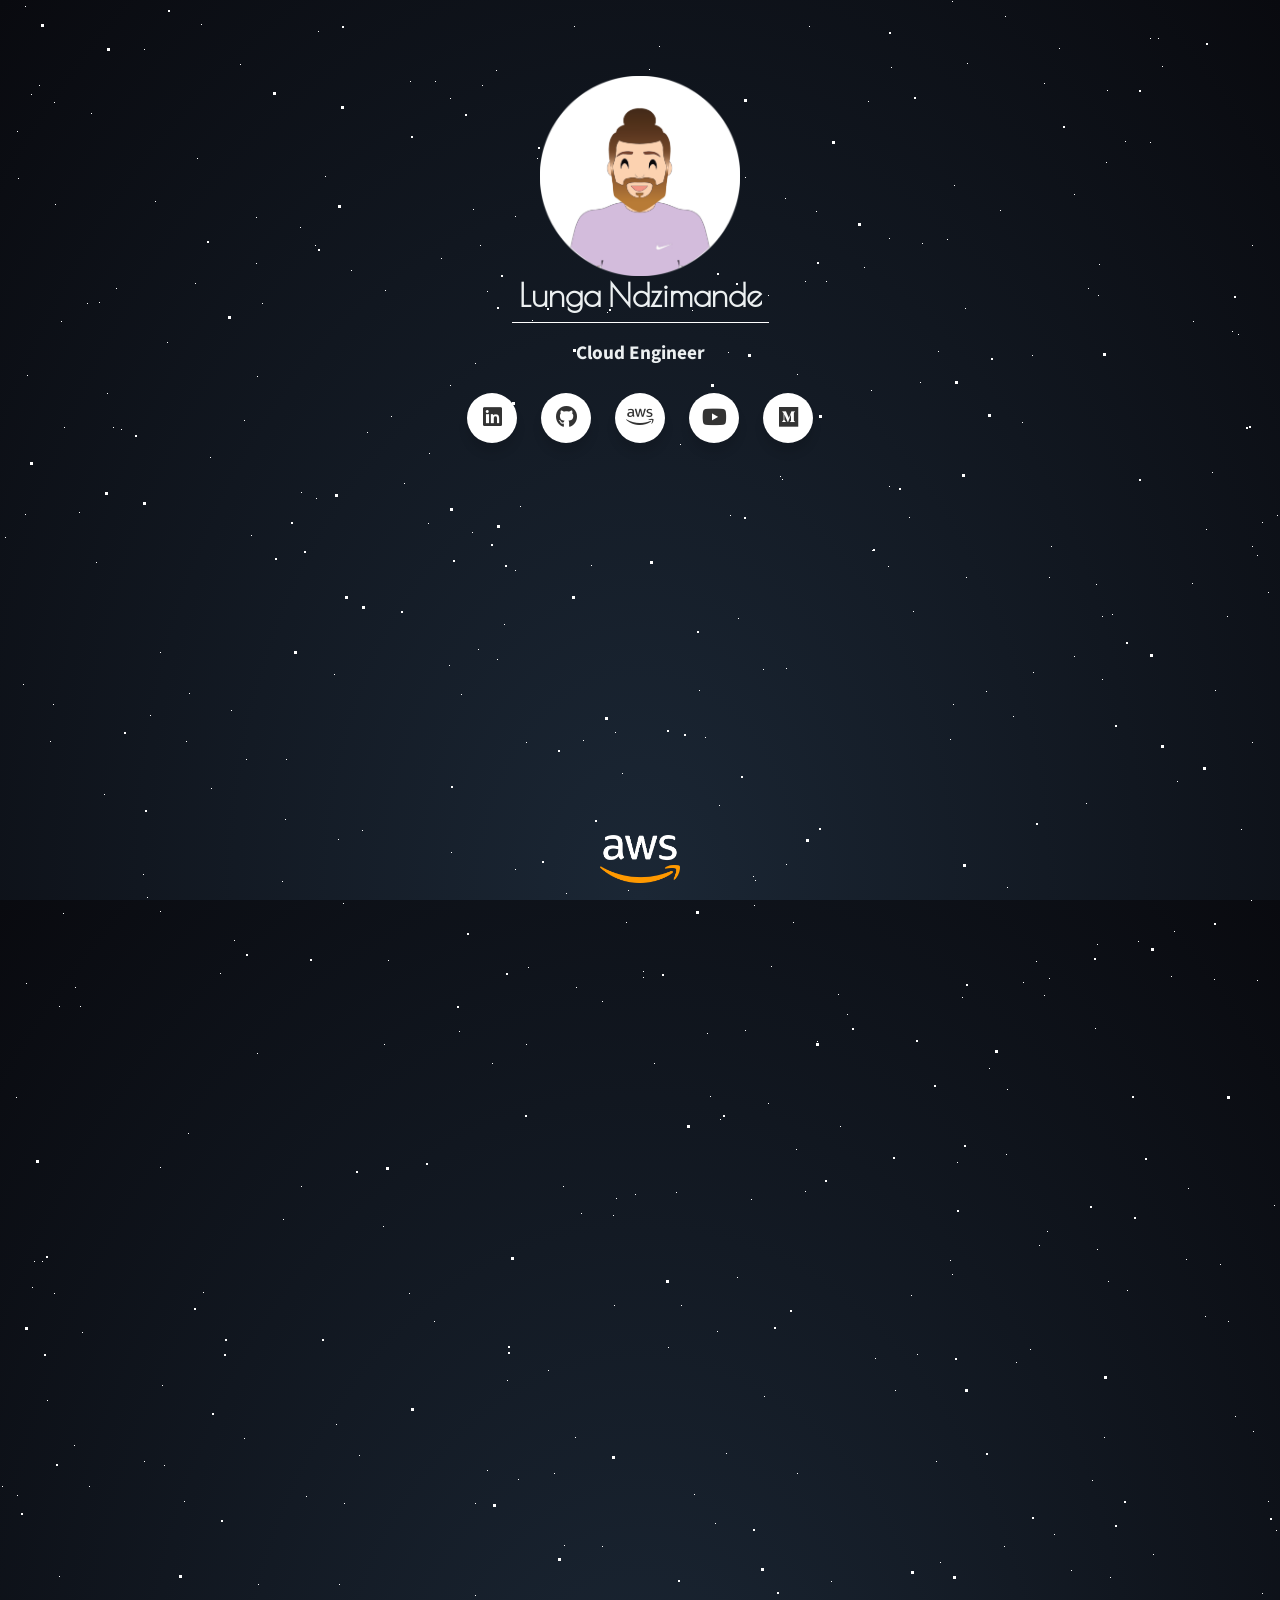
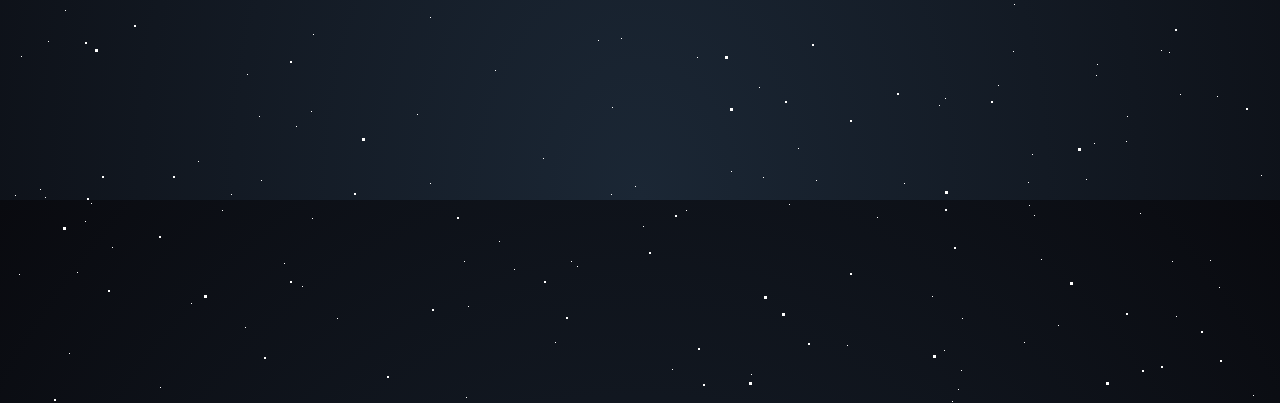
<file: website_assets/index.html>
<!DOCTYPE html>
<html lang="en">
  
<head>
  <meta charset="UTF-8">
  <meta name="viewport" content="width=device-width, initial-scale=1.0">
  <title>Lunga Ndzimande - Cloud Engineer</title>
  <!-- Font Awesome 5.15.1 CSS -->
  <link rel="stylesheet" href="https://cdnjs.cloudflare.com/ajax/libs/font-awesome/5.15.1/css/all.min.css">

  <!-- CSS Style Sheet -->
  <link rel="stylesheet" href="resources/css/style.css">
</head>

<body>

  <!-- Star Background -->
  <div class="stars" aria-hidden="true"></div>
  <div class="stars2" aria-hidden="true"></div>
  <div class="stars3" aria-hidden="true"></div>

  <!-- Main Content -->
<main class="main">
  <section class="contact">
    <div class="header">
      <img src="resources/images/digitalden_purple.png" class="shake-image" alt="Portrait of Lunga Ndzimande">
      <h1 class="title">Lunga Ndzimande</h1>
    </div>
    <h2 class="sub-title">Cloud Engineer</h2>
    
    <div class="wrapper">
      <a href="https://www.linkedin.com/in/lunga-ndzimande/" class="icon linkedin" target="_blank">
        <div class="tooltip">LinkedIn</div>
        <span><i class="fab fa-linkedin"></i></span>
      </a>
      
      <a href="https://github.com/CloudZA-Tech/AWS-Static-Web-Hosting-Series-" class="icon github" target="_blank">
        <div class="tooltip">Github</div>
        <span><i class="fab fa-github"></i></span>
      </a>
      
      <a href="https://www.credly.com/users/lunga-ndzimande/badges" class="icon aws" target="_blank">
        <div class="tooltip">Certs</div>
        <span><i class="fab fa-aws"></i></span>
      </a>

      <a href="https://www.youtube.com/@lungandzimande" class="icon youtube" target="_blank">
        <div class="tooltip">Demos</div>
        <span><i class="fab fa-youtube"></i></span>
      </a>

      <a href="https://medium.com/@lungandzimande" class="icon medium" target="_blank">
        <div class="tooltip">Blog</div>
        <span><i class="fab fa-medium"></i></span>
      </a>
      
    </div>
  </section>
</main>

<!-- Footer -->
  <footer class="footer">
    <div class="aws-logo">
      <img src="resources/images/AWSLogo.png" alt="AWS Logo" style="width: 80px; height: auto;">
    </div>
  </footer>

</body>
</html>
</file>
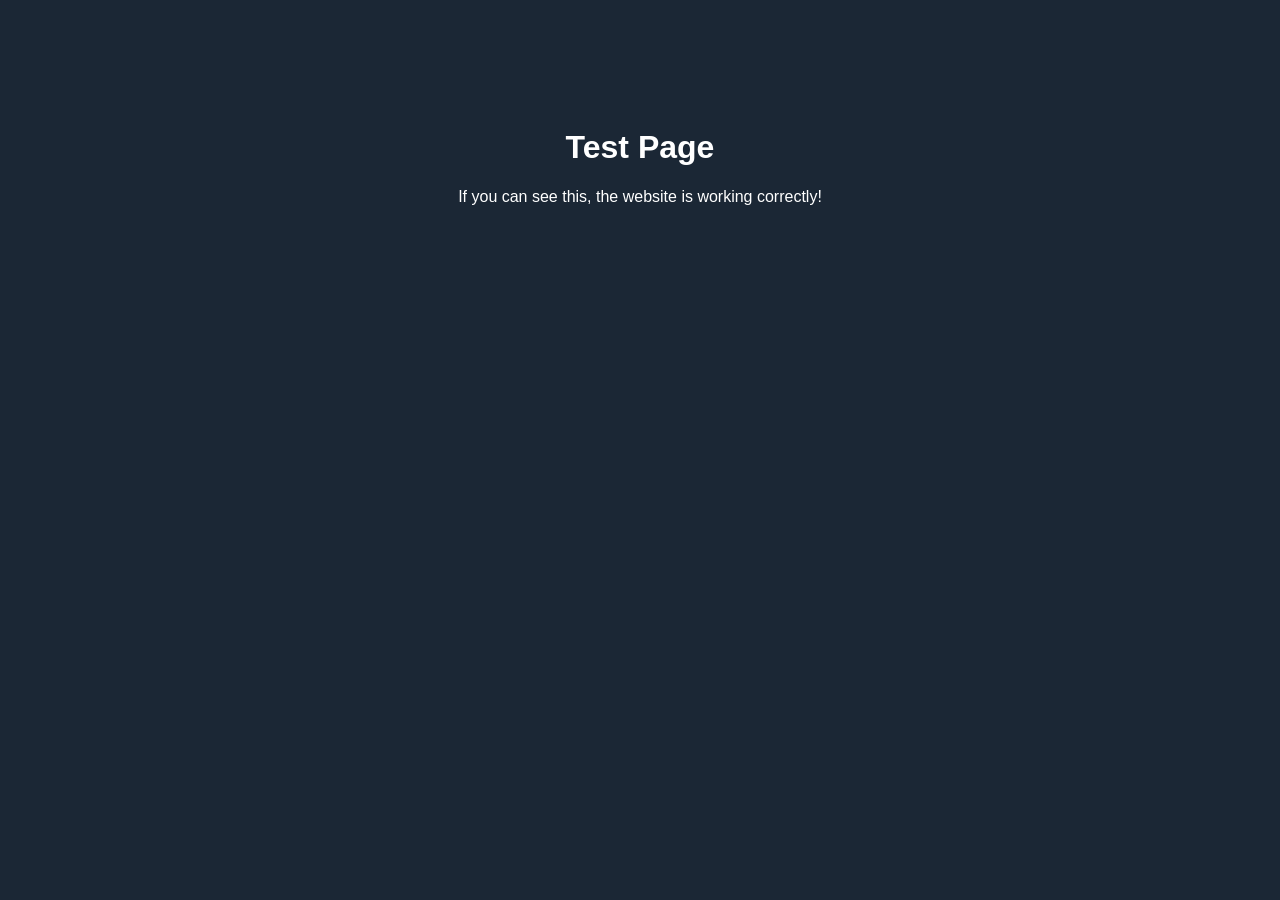
<file: website_assets/test.html>
<!DOCTYPE html>
<html lang="en">
<head>
    <meta charset="UTF-8">
    <meta name="viewport" content="width=device-width, initial-scale=1.0">
    <title>Test Page</title>
</head>
<body style="background-color: #1b2735; color: white; font-family: Arial, sans-serif; text-align: center; padding-top: 100px;">
    <h1>Test Page</h1>
    <p>If you can see this, the website is working correctly!</p>
</body>
</html>
</file>
<file: website_assets/resources/css/style.css>
@import url('https://fonts.googleapis.com/css?family=Poiret+One|Source+Sans+Pro');

* {
	padding: 0;
	margin: 0;
	box-sizing: border-box;
}

html,
body {
	height: 100%;
}

body {
	font-size: 110%;
	color: #ecf0f1;
	font-family: 'Source Sans Pro', sans-serif;
	background: radial-gradient(ellipse at bottom, #1b2735 0%, #090a0f 100%);
	width: 100%;
	position: absolute;
	top: 0;
	left: 0;
	overflow: hidden;

}

.main {
	position: absolute;
	height: 100%;
	width: 100%;
	display: flex;
	justify-content: center;
	align-items: center;
}

.contact {
	display: flex;
	flex-direction: column;
	justify-content: center;
	align-items: center;
}

.title {
	font-family: 'Poiret One', cursive;
	font-size: 2rem;
  	margin-bottom: .5rem;
	width: 100%;
}

.sub-title {
  	border-top: .1rem solid #fff;
  	padding: 1rem 4rem;
	text-align: center;
}

.sub-title {
	font-size: 1.2rem;
  }
.contact img {
	display: block;
	margin: 0 auto;
	max-width: 200px; /* Change this to your desired value */
	height: auto;
  }
  
  .main {
	display: flex;
	justify-content: center;
	align-items: flex-start;
	min-height: 100vh;
	margin-top: 50px;
  }
  
  .contact {
	margin-top: 20px;
	text-align: center;
  }
  
  .wrapper .icon{
  position: relative;
  background-color: #ffffff;
  border-radius: 50%;
  margin: 10px;
  width: 50px;
  height: 50px;
  line-height: 50px;
  font-size: 22px;
  display: inline-block;
  align-items: center;
  box-shadow: 0 10px 10px rgba(0, 0, 0, 0.1);
  cursor: pointer;
  transition: all 0.2s cubic-bezier(0.68, -0.55, 0.265, 1.55);
  color: #333;
  text-decoration: none;
}
.wrapper .tooltip {
  position: absolute;
  top: 0;
  line-height: 1.5;
  font-size: 14px;
  background-color: #ffffff;
  color: #ffffff;
  padding: 5px 8px;
  border-radius: 5px;
  box-shadow: 0 10px 10px rgba(0, 0, 0, 0.1);
  opacity: 0;
  pointer-events: none;
  transition: all 0.3s cubic-bezier(0.68, -0.55, 0.265, 1.55);
}
.wrapper .tooltip::before {
  position: absolute;
  content: "";
  height: 8px;
  width: 8px;
  background-color: #ffffff;
  bottom: -3px;
  left: 50%;
  transform: translate(-50%) rotate(45deg);
  transition: all 0.3s cubic-bezier(0.68, -0.55, 0.265, 1.55);
}
.wrapper .icon:hover .tooltip {
  top: -45px;
  opacity: 1;
  visibility: visible;
  pointer-events: auto;
}
.wrapper .icon:hover span,
.wrapper .icon:hover .tooltip {
  text-shadow: 0px -1px 0px rgba(0, 0, 0, 0.1);
}
.wrapper .linkedin:hover,
.wrapper .linkedin:hover .tooltip,
.wrapper .linkedin:hover .tooltip::before {
  background-color: #3b5999;
  color: #ffffff;
}
.wrapper .medium:hover,
.wrapper .medium:hover .tooltip,
.wrapper .medium:hover .tooltip::before {
  background-color: #46c1f6;
  color: #ffffff;
}
.wrapper .aws:hover,
.wrapper .aws:hover .tooltip,
.wrapper .aws:hover .tooltip::before {
  background-color: #FF9900;
  color: #ffffff;
}
.wrapper .github:hover,
.wrapper .github:hover .tooltip,
.wrapper .github:hover .tooltip::before {
  background-color: #333333;
  color: #ffffff;
}
.wrapper .youtube:hover,
.wrapper .youtube:hover .tooltip,
.wrapper .youtube:hover .tooltip::before {
  background-color: #de463b;
  color: #ffffff;
}

.wrapper .CV:hover,
.wrapper .CV:hover .tooltip,
.wrapper .CV:hover .tooltip::before {
  background-color: #8e8d8d;
  color: #ffffff;
}

.footer {
	position: absolute;
	left: 0;
	bottom: 0px;
	text-align: center;
	width: 100%;
  }
  
  .aws-logo {
	position: relative;
	left: 50%;
	bottom: 0;
	transform: translateX(-50%);
	z-index: 1;
	width: 80px;
	height: auto;
	margin-top: 5px;
	margin-bottom: 10px;
}

.shake-image:hover {
	animation: shake 1s ease-in-out infinite;
  }
  
  @keyframes shake {
	0% { transform: translateX(0); }
	25% { transform: translateX(-5px) rotate(-5deg); }
	75% { transform: translateX(5px) rotate(5deg); }
	100% { transform: translateX(0); }
  }
  
/* CSS hack using multiple box-shadows to get them **Stars** */

.stars {
	width: 1px;
	height: 1px;
	background: transparent;
	box-shadow: 1983px 1070px #FFF, 1625px 734px #FFF, 1505px 1218px #FFF, 1288px 1382px #FFF, 1023px 982px #FFF, 184px 1501px #FFF, 1352px 1072px #FFF, 966px 577px #FFF, 1928px 1505px #FFF, 284px 1863px #FFF, 871px 390px #FFF, 1591px 1017px #FFF, 1919px 1315px #FFF, 1552px 697px #FFF, 1775px 1722px #FFF, 61px 321px #FFF, 1108px 1281px #FFF, 1795px 22px #FFF, 1808px 716px #FFF, 797px 374px #FFF, 796px 1149px #FFF, 952px 1px #FFF, 1361px 1185px #FFF, 1110px 1577px #FFF, 1058px 1925px #FFF, 160px 1987px #FFF, 1274px 1205px #FFF, 39px 85px #FFF, 1835px 484px #FFF, 495px 1670px #FFF, 986px 691px #FFF, 2px 1486px #FFF, 719px 805px #FFF, 1601px 89px #FFF, 591px 565px #FFF, 1317px 1604px #FFF, 1805px 1486px #FFF, 703px 236px #FFF, 1950px 1089px #FFF, 1527px 1923px #FFF, 1690px 36px #FFF, 1252px 245px #FFF, 343px 903px #FFF, 143px 874px #FFF, 939px 1705px #FFF, 1733px 372px #FFF, 362px 830px #FFF, 1580px 1181px #FFF, 251px 535px #FFF, 1666px 1111px #FFF, 1276px 1530px #FFF, 958px 1989px #FFF, 75px 987px #FFF, 256px 217px #FFF, 635px 1194px #FFF, 1004px 1546px #FFF, 1910px 878px #FFF, 520px 506px #FFF, 1000px 210px #FFF, 1455px 1027px #FFF, 417px 1714px #FFF, 1376px 674px #FFF, 1744px 1390px #FFF, 195px 283px #FFF, 621px 1638px #FFF, 962px 997px #FFF, 283px 1219px #FFF, 1591px 1953px #FFF, 160px 652px #FFF, 1430px 948px #FFF, 1589px 1722px #FFF, 614px 1305px #FFF, 167px 342px #FFF, 1172px 1861px #FFF, 1097px 1249px #FFF, 1094px 1743px #FFF, 1988px 1361px #FFF, 461px 694px #FFF, 1096px 584px #FFF, 1876px 1984px #FFF, 315px 245px #FFF, 441px 258px #FFF, 1219px 1887px #FFF, 480px 245px #FFF, 285px 819px #FFF, 1753px 1833px #FFF, 816px 1780px #FFF, 245px 1927px #FFF, 715px 1523px #FFF, 475px 1595px #FFF, 1162px 66px #FFF, 543px 1758px #FFF, 112px 1847px #FFF, 1604px 1243px #FFF, 1888px 1758px #FFF, 162px 1385px #FFF, 1587px 1863px #FFF, 1059px 48px #FFF, 1161px 1650px #FFF, 1881px 289px #FFF, 475px 363px #FFF, 160px 911px #FFF, 487px 291px #FFF, 496px 70px #FFF, 1107px 90px #FFF, 731px 1771px #FFF, 1517px 918px #FFF, 1013px 716px #FFF, 1832px 882px #FFF, 107px 393px #FFF, 1503px 1860px #FFF, 31px 94px #FFF, 1640px 1112px #FFF, 697px 1657px #FFF, 435px 81px #FFF, 1526px 1467px #FFF, 602px 1001px #FFF, 1409px 306px #FFF, 1631px 1005px #FFF, 302px 1886px #FFF, 1262px 522px #FFF, 1606px 776px #FFF, 1813px 1471px #FFF, 1784px 1953px #FFF, 499px 1841px #FFF, 805px 1191px #FFF, 786px 864px #FFF, 940px 1562px #FFF, 1016px 1362px #FFF, 1036px 961px #FFF, 1666px 173px #FFF, 1214px 979px #FFF, 54px 1293px #FFF, 231px 710px #FFF, 434px 1321px #FFF, 259px 1716px #FFF, 1463px 380px #FFF, 1406px 1130px #FFF, 913px 611px #FFF, 1489px 1218px #FFF, 1777px 61px #FFF, 967px 63px #FFF, 1598px 1504px #FFF, 1528px 1134px #FFF, 1641px 111px #FFF, 1980px 1181px #FFF, 945px 1698px #FFF, 430px 1617px #FFF, 482px 85px #FFF, 554px 1473px #FFF, 1112px 614px #FFF, 1030px 1349px #FFF, 1666px 1753px #FFF, 1049px 978px #FFF, 1817px 1144px #FFF, 759px 1687px #FFF, 1371px 1720px #FFF, 1393px 461px #FFF, 26px 983px #FFF, 85px 1821px #FFF, 1193px 321px #FFF, 240px 64px #FFF, 220px 973px #FFF, 607px 312px #FFF, 1102px 679px #FFF, 1314px 329px #FFF, 1802px 1079px #FFF, 1997px 85px #FFF, 782px 479px #FFF, 1647px 52px #FFF, 1945px 514px #FFF, 938px 351px #FFF, 1140px 1813px #FFF, 1348px 1582px #FFF, 1188px 1188px #FFF, 1494px 1341px #FFF, 1552px 834px #FFF, 1592px 1952px #FFF, 450px 98px #FFF, 581px 1213px #FFF, 1736px 1193px #FFF, 944px 1950px #FFF, 526px 1044px #FFF, 1869px 788px #FFF, 911px 1295px #FFF, 1521px 1135px #FFF, 1725px 1438px #FFF, 1691px 110px #FFF, 1903px 1777px #FFF, 643px 1826px #FFF, 222px 1810px #FFF, 1613px 1035px #FFF, 201px 24px #FFF, 1325px 557px #FFF, 1169px 1652px #FFF, 385px 290px #FFF, 1733px 168px #FFF, 1886px 438px #FFF, 1533px 315px #FFF, 388px 960px #FFF, 312px 1818px #FFF, 1605px 6px #FFF, 231px 1794px #FFF, 686px 1810px #FFF, 1301px 577px #FFF, 1583px 474px #FFF, 1916px 756px #FFF, 694px 1494px #FFF, 1877px 1341px #FFF, 25px 6px #FFF, 1717px 316px #FFF, 1906px 1307px #FFF, 1555px 316px #FFF, 699px 690px #FFF, 1335px 368px #FFF, 1871px 668px #FFF, 301px 492px #FFF, 1899px 747px #FFF, 680px 444px #FFF, 654px 1063px #FFF, 45px 1797px #FFF, 826px 281px #FFF, 1041px 1859px #FFF, 1690px 7px #FFF, 797px 1473px #FFF, 1697px 1680px #FFF, 1704px 572px #FFF, 144px 49px #FFF, 1099px 264px #FFF, 789px 1804px #FFF, 186px 741px #FFF, 306px 1496px #FFF, 473px 209px #FFF, 1763px 127px #FFF, 116px 288px #FFF, 450px 385px #FFF, 210px 457px #FFF, 1433px 1540px #FFF, 1766px 1459px #FFF, 1426px 215px #FFF, 1313px 296px #FFF, 410px 81px #FFF, 1809px 593px #FFF, 515px 216px #FFF, 1903px 1912px #FFF, 564px 1545px #FFF, 99px 302px #FFF, 164px 1465px #FFF, 1560px 801px #FFF, 1839px 663px #FFF, 191px 1903px #FFF, 5px 537px #FFF, 1150px 38px #FFF, 1310px 647px #FFF, 1257px 555px #FFF, 487px 1470px #FFF, 1769px 1121px #FFF, 1698px 1155px #FFF, 1176px 1916px #FFF, 1192px 583px #FFF, 1778px 1511px #FFF, 1330px 354px #FFF, 705px 737px #FFF, 449px 665px #FFF, 89px 1486px #FFF, 751px 1974px #FFF, 1733px 1742px #FFF, 1289px 1386px #FFF, 1621px 1363px #FFF, 571px 1861px #FFF, 1697px 1850px #FFF, 504px 624px #FFF, 889px 238px #FFF, 1627px 1435px #FFF, 1379px 1367px #FFF, 872px 550px #FFF, 472px 532px #FFF, 466px 1997px #FFF, 932px 1896px #FFF, 1044px 83px #FFF, 1262px 1593px #FFF, 1953px 1478px #FFF, 1127px 1716px #FFF, 325px 176px #FFF, 1742px 1505px #FFF, 1088px 288px #FFF, 1212px 472px #FFF, 1365px 985px #FFF, 1086px 803px #FFF, 256px 263px #FFF, 1300px 1444px #FFF, 1673px 201px #FFF, 188px 1133px #FFF, 404px 483px #FFF, 59px 1006px #FFF, 1013px 1651px #FFF, 947px 239px #FFF, 18px 178px #FFF, 1430px 1851px #FFF, 763px 1777px #FFF, 1737px 196px #FFF, 643px 977px #FFF, 1335px 1275px #FFF, 1513px 1200px #FFF, 497px 659px #FFF, 1929px 800px #FFF, 1481px 283px #FFF, 1232px 331px #FFF, 1518px 1754px #FFF, 515px 869px #FFF, 1127px 1290px #FFF, 726px 1453px #FFF, 864px 267px #FFF, 313px 1634px #FFF, 1562px 606px #FFF, 91px 1803px #FFF, 40px 1789px #FFF, 1097px 944px #FFF, 1949px 1949px #FFF, 17px 1495px #FFF, 1786px 93px #FFF, 577px 1866px #FFF, 1252px 546px #FFF, 564px 151px #FFF, 1096px 1675px #FFF, 1743px 1694px #FFF, 1332px 311px #FFF, 1935px 1625px #FFF, 1251px 900px #FFF, 840px 1126px #FFF, 763px 669px #FFF, 1414px 1146px #FFF, 32px 1287px #FFF, 950px 739px #FFF, 1730px 856px #FFF, 1032px 1754px #FFF, 155px 201px #FFF, 1999px 1250px #FFF, 1811px 1488px #FFF, 805px 281px #FFF, 875px 1358px #FFF, 1757px 86px #FFF, 1824px 605px #FFF, 429px 453px #FFF, 1955px 1159px #FFF, 19px 1874px #FFF, 1549px 109px #FFF, 1684px 145px #FFF, 1973px 685px #FFF, 338px 839px #FFF, 659px 46px #FFF, 1600px 344px #FFF, 838px 994px #FFF, 337px 1918px #FFF, 583px 740px #FFF, 687px 251px #FFF, 1900px 1031px #FFF, 1296px 449px #FFF, 1268px 592px #FFF, 383px 1226px #FFF, 868px 101px #FFF, 891px 67px #FFF, 1957px 940px #FFF, 74px 1445px #FFF, 1432px 898px #FFF, 430px 1783px #FFF, 954px 185px #FFF, 359px 1455px #FFF, 635px 1786px #FFF, 1186px 1259px #FFF, 1445px 1505px #FFF, 1177px 781px #FFF, 1407px 603px #FFF, 1257px 980px #FFF, 96px 562px #FFF, 1999px 1560px #FFF, 1153px 1554px #FFF, 1033px 672px #FFF, 1051px 546px #FFF, 753px 876px #FFF, 1763px 145px #FFF, 1704px 1207px #FFF, 34px 1261px #FFF, 817px 1041px #FFF, 247px 1674px #FFF, 121px 429px #FFF, 515px 570px #FFF, 1762px 1489px #FFF, 234px 940px #FFF, 1095px 1028px #FFF, 720px 1119px #FFF, 1238px 334px #FFF, 91px 113px #FFF, 147px 897px #FFF, 1029px 1805px #FFF, 1680px 1957px #FFF, 475px 1503px #FFF, 1557px 917px #FFF, 1458px 1762px #FFF, 612px 1707px #FFF, 1329px 393px #FFF, 160px 1167px #FFF, 1631px 1887px #FFF, 1125px 141px #FFF, 257px 376px #FFF, 809px 26px #FFF, 1349px 199px #FFF, 1805px 88px #FFF, 69px 1953px #FFF, 1206px 529px #FFF, 646px 227px #FFF, 1097px 1664px #FFF, 42px 1261px #FFF, 1604px 360px #FFF, 1939px 187px #FFF, 1220px 1264px #FFF, 1044px 995px #FFF, 1005px 16px #FFF, 1648px 1612px #FFF, 847px 1014px #FFF, 339px 1584px #FFF, 1329px 1304px #FFF, 961px 1970px #FFF, 711px 221px #FFF, 888px 566px #FFF, 53px 704px #FFF, 1369px 846px #FFF, 1261px 1775px #FFF, 737px 1277px #FFF, 1071px 1570px #FFF, 77px 1872px #FFF, 1268px 1501px #FFF, 598px 1640px #FFF, 1769px 297px #FFF, 1074px 656px #FFF, 1006px 1154px #FFF, 672px 1969px #FFF, 922px 243px #FFF, 622px 773px #FFF, 1875px 804px #FFF, 1873px 600px #FFF, 1844px 1794px #FFF, 1253px 1995px #FFF, 616px 1198px #FFF, 1829px 1743px #FFF, 1321px 504px #FFF, 1340px 566px #FFF, 1520px 1825px #FFF, 1696px 1333px #FFF, 537px 158px #FFF, 1106px 162px #FFF, 25px 514px #FFF, 1022px 422px #FFF, 1955px 391px #FFF, 1126px 1741px #FFF, 754px 905px #FFF, 1217px 1696px #FFF, 351px 270px #FFF, 950px 1260px #FFF, 1847px 658px #FFF, 23px 684px #FFF, 1295px 572px #FFF, 257px 1053px #FFF, 87px 303px #FFF, 798px 1748px #FFF, 1150px 142px #FFF, 48px 1641px #FFF, 1492px 1328px #FFF, 1385px 1766px #FFF, 296px 1726px #FFF, 1299px 1780px #FFF, 1316px 522px #FFF, 1953px 1526px #FFF, 1007px 1089px #FFF, 1824px 1598px #FFF, 1720px 480px #FFF, 555px 1942px #FFF, 367px 432px #FFF, 957px 1162px #FFF, 384px 1044px #FFF, 738px 618px #FFF, 1568px 1432px #FFF, 211px 788px #FFF, 198px 1761px #FFF, 745px 177px #FFF, 1700px 159px #FFF, 316px 498px #FFF, 65px 1610px #FFF, 1948px 1638px #FFF, 936px 1461px #FFF, 1656px 622px #FFF, 575px 1437px #FFF, 336px 1424px #FFF, 1215px 690px #FFF, 1641px 1542px #FFF, 998px 1685px #FFF, 952px 1274px #FFF, 1448px 1165px #FFF, 904px 1783px #FFF, 1788px 1404px #FFF, 1748px 1717px #FFF, 793px 922px #FFF, 1032px 355px #FFF, 1158px 38px #FFF, 1573px 1855px #FFF, 751px 1199px #FFF, 1284px 227px #FFF, 391px 416px #FFF, 55px 204px #FFF, 962px 1918px #FFF, 668px 1347px #FFF, 613px 1215px #FFF, 615px 732px #FFF, 1442px 1752px #FFF, 1086px 1779px #FFF, 532px 320px #FFF, 1228px 1321px #FFF, 1796px 1906px #FFF, 150px 715px #FFF, 1694px 1005px #FFF, 1509px 391px #FFF, 262px 303px #FFF, 1743px 909px #FFF, 1966px 1203px #FFF, 707px 1033px #FFF, 82px 1332px #FFF, 104px 794px #FFF, 246px 759px #FFF, 507px 1380px #FFF, 1227px 616px #FFF, 917px 1354px #FFF, 1941px 759px #FFF, 451px 852px #FFF, 17px 131px #FFF, 780px 476px #FFF, 816px 211px #FFF, 1039px 1245px #FFF, 1521px 1036px #FFF, 1509px 1542px #FFF, 1368px 960px #FFF, 1104px 1437px #FFF, 1171px 976px #FFF, 681px 1305px #FFF, 1741px 579px #FFF, 953px 704px #FFF, 1810px 328px #FFF, 1960px 1396px #FFF, 1098px 295px #FFF, 1409px 919px #FFF, 1830px 1176px #FFF, 492px 1063px #FFF, 1277px 515px #FFF, 602px 1546px #FFF, 1832px 236px #FFF, 1513px 274px #FFF, 1983px 794px #FFF, 2000px 1505px #FFF, 920px 382px #FFF, 1374px 1235px #FFF, 692px 310px #FFF, 1028px 1782px #FFF, 1007px 887px #FFF, 1492px 858px #FFF, 877px 1817px #FFF, 1024px 1942px #FFF, 658px 82px #FFF, 526px 742px #FFF, 755px 880px #FFF, 301px 1186px #FFF, 318px 31px #FFF, 1517px 1244px #FFF, 1996px 1126px #FFF, 464px 1861px #FFF, 334px 674px #FFF, 768px 1103px #FFF, 628px 890px #FFF, 1054px 1534px #FFF, 59px 1576px #FFF, 189px 693px #FFF, 16px 1097px #FFF, 563px 1186px #FFF, 428px 523px #FFF, 1047px 1231px #FFF, 1940px 1262px #FFF, 643px 971px #FFF, 611px 1794px #FFF, 1676px 21px #FFF, 1882px 1523px #FFF, 258px 1584px #FFF, 768px 295px #FFF, 1253px 1431px #FFF, 1855px 362px #FFF, 576px 987px #FFF, 1904px 470px #FFF, 895px 1390px #FFF, 771px 966px #FFF, 1034px 1815px #FFF, 203px 1292px #FFF, 566px 893px #FFF, 63px 913px #FFF, 1340px 1416px #FFF, 528px 967px #FFF, 1965px 444px #FFF, 1961px 132px #FFF, 1049px 577px #FFF, 459px 1031px #FFF, 261px 1780px #FFF, 1092px 1480px #FFF, 286px 759px #FFF, 1014px 1604px #FFF, 144px 1461px #FFF, 1180px 1694px #FFF, 1348px 613px #FFF, 518px 1479px #FFF, 478px 649px #FFF, 1303px 629px #FFF, 1713px 258px #FFF, 1912px 501px #FFF, 300px 227px #FFF, 989px 1068px #FFF, 197px 158px #FFF, 244px 420px #FFF, 889px 486px #FFF, 1517px 1812px #FFF, 965px 308px #FFF, 409px 1293px #FFF, 47px 1400px #FFF, 1473px 1150px #FFF, 311px 1711px #FFF, 1938px 1000px #FFF, 717px 1331px #FFF, 282px 881px #FFF, 1305px 382px #FFF, 1639px 52px #FFF, 1466px 1228px #FFF, 574px 26px #FFF, 1310px 899px #FFF, 15px 1795px #FFF, 1138px 941px #FFF, 1235px 1416px #FFF, 27px 375px #FFF, 1333px 1470px #FFF, 1462px 1837px #FFF, 1830px 1217px #FFF, 1521px 1848px #FFF, 730px 515px #FFF, 514px 1869px #FFF, 468px 1906px #FFF, 1931px 259px #FFF, 1612px 151px #FFF, 1495px 735px #FFF, 710px 1096px #FFF, 1976px 546px #FFF, 50px 741px #FFF, 1313px 381px #FFF, 54px 102px #FFF, 1873px 1009px #FFF, 1696px 688px #FFF, 626px 922px #FFF, 244px 1438px #FFF, 1746px 1787px #FFF, 1824px 1437px #FFF, 1730px 1219px #FFF, 785px 198px #FFF, 1174px 931px #FFF, 909px 517px #FFF, 1283px 662px #FFF, 1074px 194px #FFF, 847px 1945px #FFF, 113px 427px #FFF, 728px 352px #FFF, 1205px 1316px #FFF, 786px 668px #FFF, 64px 427px #FFF, 548px 1370px #FFF, 1102px 616px #FFF, 676px 1192px #FFF, 1652px 1264px #FFF, 649px 69px #FFF, 1593px 645px #FFF, 1651px 816px #FFF, 1914px 977px #FFF, 80px 1006px #FFF, 1252px 742px #FFF, 1291px 981px #FFF, 1325px 273px #FFF, 831px 1581px #FFF, 344px 1503px #FFF, 1885px 1849px #FFF, 745px 1030px #FFF, 764px 1396px #FFF, 1241px 829px #FFF, 1281px 160px #FFF, 1210px 1860px #FFF, 1998px 411px #FFF, 1752px 1816px #FFF, 21px 1656px #FFF, 1863px 1988px #FFF, 1860px 331px #FFF, 79px 512px #FFF;
	animation: animStar 50s linear infinite;
}

.stars:after {
	content: " ";
	position: absolute;
	top: 2000px;
	width: 1px;
	height: 1px;
	background: transparent;
	box-shadow: 1983px 1070px #FFF, 1625px 734px #FFF, 1505px 1218px #FFF, 1288px 1382px #FFF, 1023px 982px #FFF, 184px 1501px #FFF, 1352px 1072px #FFF, 966px 577px #FFF, 1928px 1505px #FFF, 284px 1863px #FFF, 871px 390px #FFF, 1591px 1017px #FFF, 1919px 1315px #FFF, 1552px 697px #FFF, 1775px 1722px #FFF, 61px 321px #FFF, 1108px 1281px #FFF, 1795px 22px #FFF, 1808px 716px #FFF, 797px 374px #FFF, 796px 1149px #FFF, 952px 1px #FFF, 1361px 1185px #FFF, 1110px 1577px #FFF, 1058px 1925px #FFF, 160px 1987px #FFF, 1274px 1205px #FFF, 39px 85px #FFF, 1835px 484px #FFF, 495px 1670px #FFF, 986px 691px #FFF, 2px 1486px #FFF, 719px 805px #FFF, 1601px 89px #FFF, 591px 565px #FFF, 1317px 1604px #FFF, 1805px 1486px #FFF, 703px 236px #FFF, 1950px 1089px #FFF, 1527px 1923px #FFF, 1690px 36px #FFF, 1252px 245px #FFF, 343px 903px #FFF, 143px 874px #FFF, 939px 1705px #FFF, 1733px 372px #FFF, 362px 830px #FFF, 1580px 1181px #FFF, 251px 535px #FFF, 1666px 1111px #FFF, 1276px 1530px #FFF, 958px 1989px #FFF, 75px 987px #FFF, 256px 217px #FFF, 635px 1194px #FFF, 1004px 1546px #FFF, 1910px 878px #FFF, 520px 506px #FFF, 1000px 210px #FFF, 1455px 1027px #FFF, 417px 1714px #FFF, 1376px 674px #FFF, 1744px 1390px #FFF, 195px 283px #FFF, 621px 1638px #FFF, 962px 997px #FFF, 283px 1219px #FFF, 1591px 1953px #FFF, 160px 652px #FFF, 1430px 948px #FFF, 1589px 1722px #FFF, 614px 1305px #FFF, 167px 342px #FFF, 1172px 1861px #FFF, 1097px 1249px #FFF, 1094px 1743px #FFF, 1988px 1361px #FFF, 461px 694px #FFF, 1096px 584px #FFF, 1876px 1984px #FFF, 315px 245px #FFF, 441px 258px #FFF, 1219px 1887px #FFF, 480px 245px #FFF, 285px 819px #FFF, 1753px 1833px #FFF, 816px 1780px #FFF, 245px 1927px #FFF, 715px 1523px #FFF, 475px 1595px #FFF, 1162px 66px #FFF, 543px 1758px #FFF, 112px 1847px #FFF, 1604px 1243px #FFF, 1888px 1758px #FFF, 162px 1385px #FFF, 1587px 1863px #FFF, 1059px 48px #FFF, 1161px 1650px #FFF, 1881px 289px #FFF, 475px 363px #FFF, 160px 911px #FFF, 487px 291px #FFF, 496px 70px #FFF, 1107px 90px #FFF, 731px 1771px #FFF, 1517px 918px #FFF, 1013px 716px #FFF, 1832px 882px #FFF, 107px 393px #FFF, 1503px 1860px #FFF, 31px 94px #FFF, 1640px 1112px #FFF, 697px 1657px #FFF, 435px 81px #FFF, 1526px 1467px #FFF, 602px 1001px #FFF, 1409px 306px #FFF, 1631px 1005px #FFF, 302px 1886px #FFF, 1262px 522px #FFF, 1606px 776px #FFF, 1813px 1471px #FFF, 1784px 1953px #FFF, 499px 1841px #FFF, 805px 1191px #FFF, 786px 864px #FFF, 940px 1562px #FFF, 1016px 1362px #FFF, 1036px 961px #FFF, 1666px 173px #FFF, 1214px 979px #FFF, 54px 1293px #FFF, 231px 710px #FFF, 434px 1321px #FFF, 259px 1716px #FFF, 1463px 380px #FFF, 1406px 1130px #FFF, 913px 611px #FFF, 1489px 1218px #FFF, 1777px 61px #FFF, 967px 63px #FFF, 1598px 1504px #FFF, 1528px 1134px #FFF, 1641px 111px #FFF, 1980px 1181px #FFF, 945px 1698px #FFF, 430px 1617px #FFF, 482px 85px #FFF, 554px 1473px #FFF, 1112px 614px #FFF, 1030px 1349px #FFF, 1666px 1753px #FFF, 1049px 978px #FFF, 1817px 1144px #FFF, 759px 1687px #FFF, 1371px 1720px #FFF, 1393px 461px #FFF, 26px 983px #FFF, 85px 1821px #FFF, 1193px 321px #FFF, 240px 64px #FFF, 220px 973px #FFF, 607px 312px #FFF, 1102px 679px #FFF, 1314px 329px #FFF, 1802px 1079px #FFF, 1997px 85px #FFF, 782px 479px #FFF, 1647px 52px #FFF, 1945px 514px #FFF, 938px 351px #FFF, 1140px 1813px #FFF, 1348px 1582px #FFF, 1188px 1188px #FFF, 1494px 1341px #FFF, 1552px 834px #FFF, 1592px 1952px #FFF, 450px 98px #FFF, 581px 1213px #FFF, 1736px 1193px #FFF, 944px 1950px #FFF, 526px 1044px #FFF, 1869px 788px #FFF, 911px 1295px #FFF, 1521px 1135px #FFF, 1725px 1438px #FFF, 1691px 110px #FFF, 1903px 1777px #FFF, 643px 1826px #FFF, 222px 1810px #FFF, 1613px 1035px #FFF, 201px 24px #FFF, 1325px 557px #FFF, 1169px 1652px #FFF, 385px 290px #FFF, 1733px 168px #FFF, 1886px 438px #FFF, 1533px 315px #FFF, 388px 960px #FFF, 312px 1818px #FFF, 1605px 6px #FFF, 231px 1794px #FFF, 686px 1810px #FFF, 1301px 577px #FFF, 1583px 474px #FFF, 1916px 756px #FFF, 694px 1494px #FFF, 1877px 1341px #FFF, 25px 6px #FFF, 1717px 316px #FFF, 1906px 1307px #FFF, 1555px 316px #FFF, 699px 690px #FFF, 1335px 368px #FFF, 1871px 668px #FFF, 301px 492px #FFF, 1899px 747px #FFF, 680px 444px #FFF, 654px 1063px #FFF, 45px 1797px #FFF, 826px 281px #FFF, 1041px 1859px #FFF, 1690px 7px #FFF, 797px 1473px #FFF, 1697px 1680px #FFF, 1704px 572px #FFF, 144px 49px #FFF, 1099px 264px #FFF, 789px 1804px #FFF, 186px 741px #FFF, 306px 1496px #FFF, 473px 209px #FFF, 1763px 127px #FFF, 116px 288px #FFF, 450px 385px #FFF, 210px 457px #FFF, 1433px 1540px #FFF, 1766px 1459px #FFF, 1426px 215px #FFF, 1313px 296px #FFF, 410px 81px #FFF, 1809px 593px #FFF, 515px 216px #FFF, 1903px 1912px #FFF, 564px 1545px #FFF, 99px 302px #FFF, 164px 1465px #FFF, 1560px 801px #FFF, 1839px 663px #FFF, 191px 1903px #FFF, 5px 537px #FFF, 1150px 38px #FFF, 1310px 647px #FFF, 1257px 555px #FFF, 487px 1470px #FFF, 1769px 1121px #FFF, 1698px 1155px #FFF, 1176px 1916px #FFF, 1192px 583px #FFF, 1778px 1511px #FFF, 1330px 354px #FFF, 705px 737px #FFF, 449px 665px #FFF, 89px 1486px #FFF, 751px 1974px #FFF, 1733px 1742px #FFF, 1289px 1386px #FFF, 1621px 1363px #FFF, 571px 1861px #FFF, 1697px 1850px #FFF, 504px 624px #FFF, 889px 238px #FFF, 1627px 1435px #FFF, 1379px 1367px #FFF, 872px 550px #FFF, 472px 532px #FFF, 466px 1997px #FFF, 932px 1896px #FFF, 1044px 83px #FFF, 1262px 1593px #FFF, 1953px 1478px #FFF, 1127px 1716px #FFF, 325px 176px #FFF, 1742px 1505px #FFF, 1088px 288px #FFF, 1212px 472px #FFF, 1365px 985px #FFF, 1086px 803px #FFF, 256px 263px #FFF, 1300px 1444px #FFF, 1673px 201px #FFF, 188px 1133px #FFF, 404px 483px #FFF, 59px 1006px #FFF, 1013px 1651px #FFF, 947px 239px #FFF, 18px 178px #FFF, 1430px 1851px #FFF, 763px 1777px #FFF, 1737px 196px #FFF, 643px 977px #FFF, 1335px 1275px #FFF, 1513px 1200px #FFF, 497px 659px #FFF, 1929px 800px #FFF, 1481px 283px #FFF, 1232px 331px #FFF, 1518px 1754px #FFF, 515px 869px #FFF, 1127px 1290px #FFF, 726px 1453px #FFF, 864px 267px #FFF, 313px 1634px #FFF, 1562px 606px #FFF, 91px 1803px #FFF, 40px 1789px #FFF, 1097px 944px #FFF, 1949px 1949px #FFF, 17px 1495px #FFF, 1786px 93px #FFF, 577px 1866px #FFF, 1252px 546px #FFF, 564px 151px #FFF, 1096px 1675px #FFF, 1743px 1694px #FFF, 1332px 311px #FFF, 1935px 1625px #FFF, 1251px 900px #FFF, 840px 1126px #FFF, 763px 669px #FFF, 1414px 1146px #FFF, 32px 1287px #FFF, 950px 739px #FFF, 1730px 856px #FFF, 1032px 1754px #FFF, 155px 201px #FFF, 1999px 1250px #FFF, 1811px 1488px #FFF, 805px 281px #FFF, 875px 1358px #FFF, 1757px 86px #FFF, 1824px 605px #FFF, 429px 453px #FFF, 1955px 1159px #FFF, 19px 1874px #FFF, 1549px 109px #FFF, 1684px 145px #FFF, 1973px 685px #FFF, 338px 839px #FFF, 659px 46px #FFF, 1600px 344px #FFF, 838px 994px #FFF, 337px 1918px #FFF, 583px 740px #FFF, 687px 251px #FFF, 1900px 1031px #FFF, 1296px 449px #FFF, 1268px 592px #FFF, 383px 1226px #FFF, 868px 101px #FFF, 891px 67px #FFF, 1957px 940px #FFF, 74px 1445px #FFF, 1432px 898px #FFF, 430px 1783px #FFF, 954px 185px #FFF, 359px 1455px #FFF, 635px 1786px #FFF, 1186px 1259px #FFF, 1445px 1505px #FFF, 1177px 781px #FFF, 1407px 603px #FFF, 1257px 980px #FFF, 96px 562px #FFF, 1999px 1560px #FFF, 1153px 1554px #FFF, 1033px 672px #FFF, 1051px 546px #FFF, 753px 876px #FFF, 1763px 145px #FFF, 1704px 1207px #FFF, 34px 1261px #FFF, 817px 1041px #FFF, 247px 1674px #FFF, 121px 429px #FFF, 515px 570px #FFF, 1762px 1489px #FFF, 234px 940px #FFF, 1095px 1028px #FFF, 720px 1119px #FFF, 1238px 334px #FFF, 91px 113px #FFF, 147px 897px #FFF, 1029px 1805px #FFF, 1680px 1957px #FFF, 475px 1503px #FFF, 1557px 917px #FFF, 1458px 1762px #FFF, 612px 1707px #FFF, 1329px 393px #FFF, 160px 1167px #FFF, 1631px 1887px #FFF, 1125px 141px #FFF, 257px 376px #FFF, 809px 26px #FFF, 1349px 199px #FFF, 1805px 88px #FFF, 69px 1953px #FFF, 1206px 529px #FFF, 646px 227px #FFF, 1097px 1664px #FFF, 42px 1261px #FFF, 1604px 360px #FFF, 1939px 187px #FFF, 1220px 1264px #FFF, 1044px 995px #FFF, 1005px 16px #FFF, 1648px 1612px #FFF, 847px 1014px #FFF, 339px 1584px #FFF, 1329px 1304px #FFF, 961px 1970px #FFF, 711px 221px #FFF, 888px 566px #FFF, 53px 704px #FFF, 1369px 846px #FFF, 1261px 1775px #FFF, 737px 1277px #FFF, 1071px 1570px #FFF, 77px 1872px #FFF, 1268px 1501px #FFF, 598px 1640px #FFF, 1769px 297px #FFF, 1074px 656px #FFF, 1006px 1154px #FFF, 672px 1969px #FFF, 922px 243px #FFF, 622px 773px #FFF, 1875px 804px #FFF, 1873px 600px #FFF, 1844px 1794px #FFF, 1253px 1995px #FFF, 616px 1198px #FFF, 1829px 1743px #FFF, 1321px 504px #FFF, 1340px 566px #FFF, 1520px 1825px #FFF, 1696px 1333px #FFF, 537px 158px #FFF, 1106px 162px #FFF, 25px 514px #FFF, 1022px 422px #FFF, 1955px 391px #FFF, 1126px 1741px #FFF, 754px 905px #FFF, 1217px 1696px #FFF, 351px 270px #FFF, 950px 1260px #FFF, 1847px 658px #FFF, 23px 684px #FFF, 1295px 572px #FFF, 257px 1053px #FFF, 87px 303px #FFF, 798px 1748px #FFF, 1150px 142px #FFF, 48px 1641px #FFF, 1492px 1328px #FFF, 1385px 1766px #FFF, 296px 1726px #FFF, 1299px 1780px #FFF, 1316px 522px #FFF, 1953px 1526px #FFF, 1007px 1089px #FFF, 1824px 1598px #FFF, 1720px 480px #FFF, 555px 1942px #FFF, 367px 432px #FFF, 957px 1162px #FFF, 384px 1044px #FFF, 738px 618px #FFF, 1568px 1432px #FFF, 211px 788px #FFF, 198px 1761px #FFF, 745px 177px #FFF, 1700px 159px #FFF, 316px 498px #FFF, 65px 1610px #FFF, 1948px 1638px #FFF, 936px 1461px #FFF, 1656px 622px #FFF, 575px 1437px #FFF, 336px 1424px #FFF, 1215px 690px #FFF, 1641px 1542px #FFF, 998px 1685px #FFF, 952px 1274px #FFF, 1448px 1165px #FFF, 904px 1783px #FFF, 1788px 1404px #FFF, 1748px 1717px #FFF, 793px 922px #FFF, 1032px 355px #FFF, 1158px 38px #FFF, 1573px 1855px #FFF, 751px 1199px #FFF, 1284px 227px #FFF, 391px 416px #FFF, 55px 204px #FFF, 962px 1918px #FFF, 668px 1347px #FFF, 613px 1215px #FFF, 615px 732px #FFF, 1442px 1752px #FFF, 1086px 1779px #FFF, 532px 320px #FFF, 1228px 1321px #FFF, 1796px 1906px #FFF, 150px 715px #FFF, 1694px 1005px #FFF, 1509px 391px #FFF, 262px 303px #FFF, 1743px 909px #FFF, 1966px 1203px #FFF, 707px 1033px #FFF, 82px 1332px #FFF, 104px 794px #FFF, 246px 759px #FFF, 507px 1380px #FFF, 1227px 616px #FFF, 917px 1354px #FFF, 1941px 759px #FFF, 451px 852px #FFF, 17px 131px #FFF, 780px 476px #FFF, 816px 211px #FFF, 1039px 1245px #FFF, 1521px 1036px #FFF, 1509px 1542px #FFF, 1368px 960px #FFF, 1104px 1437px #FFF, 1171px 976px #FFF, 681px 1305px #FFF, 1741px 579px #FFF, 953px 704px #FFF, 1810px 328px #FFF, 1960px 1396px #FFF, 1098px 295px #FFF, 1409px 919px #FFF, 1830px 1176px #FFF, 492px 1063px #FFF, 1277px 515px #FFF, 602px 1546px #FFF, 1832px 236px #FFF, 1513px 274px #FFF, 1983px 794px #FFF, 2000px 1505px #FFF, 920px 382px #FFF, 1374px 1235px #FFF, 692px 310px #FFF, 1028px 1782px #FFF, 1007px 887px #FFF, 1492px 858px #FFF, 877px 1817px #FFF, 1024px 1942px #FFF, 658px 82px #FFF, 526px 742px #FFF, 755px 880px #FFF, 301px 1186px #FFF, 318px 31px #FFF, 1517px 1244px #FFF, 1996px 1126px #FFF, 464px 1861px #FFF, 334px 674px #FFF, 768px 1103px #FFF, 628px 890px #FFF, 1054px 1534px #FFF, 59px 1576px #FFF, 189px 693px #FFF, 16px 1097px #FFF, 563px 1186px #FFF, 428px 523px #FFF, 1047px 1231px #FFF, 1940px 1262px #FFF, 643px 971px #FFF, 611px 1794px #FFF, 1676px 21px #FFF, 1882px 1523px #FFF, 258px 1584px #FFF, 768px 295px #FFF, 1253px 1431px #FFF, 1855px 362px #FFF, 576px 987px #FFF, 1904px 470px #FFF, 895px 1390px #FFF, 771px 966px #FFF, 1034px 1815px #FFF, 203px 1292px #FFF, 566px 893px #FFF, 63px 913px #FFF, 1340px 1416px #FFF, 528px 967px #FFF, 1965px 444px #FFF, 1961px 132px #FFF, 1049px 577px #FFF, 459px 1031px #FFF, 261px 1780px #FFF, 1092px 1480px #FFF, 286px 759px #FFF, 1014px 1604px #FFF, 144px 1461px #FFF, 1180px 1694px #FFF, 1348px 613px #FFF, 518px 1479px #FFF, 478px 649px #FFF, 1303px 629px #FFF, 1713px 258px #FFF, 1912px 501px #FFF, 300px 227px #FFF, 989px 1068px #FFF, 197px 158px #FFF, 244px 420px #FFF, 889px 486px #FFF, 1517px 1812px #FFF, 965px 308px #FFF, 409px 1293px #FFF, 47px 1400px #FFF, 1473px 1150px #FFF, 311px 1711px #FFF, 1938px 1000px #FFF, 717px 1331px #FFF, 282px 881px #FFF, 1305px 382px #FFF, 1639px 52px #FFF, 1466px 1228px #FFF, 574px 26px #FFF, 1310px 899px #FFF, 15px 1795px #FFF, 1138px 941px #FFF, 1235px 1416px #FFF, 27px 375px #FFF, 1333px 1470px #FFF, 1462px 1837px #FFF, 1830px 1217px #FFF, 1521px 1848px #FFF, 730px 515px #FFF, 514px 1869px #FFF, 468px 1906px #FFF, 1931px 259px #FFF, 1612px 151px #FFF, 1495px 735px #FFF, 710px 1096px #FFF, 1976px 546px #FFF, 50px 741px #FFF, 1313px 381px #FFF, 54px 102px #FFF, 1873px 1009px #FFF, 1696px 688px #FFF, 626px 922px #FFF, 244px 1438px #FFF, 1746px 1787px #FFF, 1824px 1437px #FFF, 1730px 1219px #FFF, 785px 198px #FFF, 1174px 931px #FFF, 909px 517px #FFF, 1283px 662px #FFF, 1074px 194px #FFF, 847px 1945px #FFF, 113px 427px #FFF, 728px 352px #FFF, 1205px 1316px #FFF, 786px 668px #FFF, 64px 427px #FFF, 548px 1370px #FFF, 1102px 616px #FFF, 676px 1192px #FFF, 1652px 1264px #FFF, 649px 69px #FFF, 1593px 645px #FFF, 1651px 816px #FFF, 1914px 977px #FFF, 80px 1006px #FFF, 1252px 742px #FFF, 1291px 981px #FFF, 1325px 273px #FFF, 831px 1581px #FFF, 344px 1503px #FFF, 1885px 1849px #FFF, 745px 1030px #FFF, 764px 1396px #FFF, 1241px 829px #FFF, 1281px 160px #FFF, 1210px 1860px #FFF, 1998px 411px #FFF, 1752px 1816px #FFF, 21px 1656px #FFF, 1863px 1988px #FFF, 1860px 331px #FFF, 79px 512px #FFF;
}

.stars2 {
	width: 2px;
	height: 2px;
	background: transparent;
	box-shadow: 1124px 1500px #FFF, 916px 1039px #FFF, 1281px 2000px #FFF, 1702px 518px #FFF, 246px 953px #FFF, 1889px 287px #FFF, 1438px 1139px #FFF, 1824px 1739px #FFF, 1090px 1205px #FFF, 1514px 392px #FFF, 87px 1797px #FFF, 342px 25px #FFF, 134px 1624px #FFF, 1246px 426px #FFF, 453px 559px #FFF, 609px 308px #FFF, 506px 972px #FFF, 684px 733px #FFF, 85px 1641px #FFF, 1576px 320px #FFF, 145px 809px #FFF, 1822px 1000px #FFF, 21px 1512px #FFF, 173px 1775px #FFF, 1283px 1564px #FFF, 224px 1353px #FFF, 451px 785px #FFF, 703px 1983px #FFF, 508px 1345px #FFF, 957px 1209px #FFF, 698px 162px #FFF, 159px 1835px #FFF, 712px 227px #FFF, 1234px 295px #FFF, 310px 958px #FFF, 889px 31px #FFF, 1321px 1156px #FFF, 501px 274px #FFF, 914px 96px #FFF, 1637px 1954px #FFF, 774px 1326px #FFF, 304px 550px #FFF, 1249px 425px #FFF, 649px 1851px #FFF, 723px 1114px #FFF, 1115px 1524px #FFF, 1937px 1932px #FFF, 44px 1353px #FFF, 850px 1872px #FFF, 1175px 1628px #FFF, 318px 248px #FFF, 291px 521px #FFF, 1246px 1707px #FFF, 1640px 1608px #FFF, 1961px 343px #FFF, 964px 1144px #FFF, 1729px 361px #FFF, 1493px 799px #FFF, 1503px 1030px #FFF, 426px 1162px #FFF, 991px 1700px #FFF, 697px 630px #FFF, 897px 1692px #FFF, 457px 1816px #FFF, 667px 729px #FFF, 1753px 1618px #FFF, 1132px 1095px #FFF, 954px 1846px #FFF, 1938px 1179px #FFF, 135px 434px #FFF, 1134px 1216px #FFF, 491px 543px #FFF, 525px 1114px #FFF, 1769px 1830px #FFF, 1641px 1422px #FFF, 873px 548px #FFF, 1519px 1249px #FFF, 934px 1084px #FFF, 753px 1528px #FFF, 1139px 478px #FFF, 1533px 356px #FFF, 264px 1956px #FFF, 899px 487px #FFF, 1932px 1084px #FFF, 1846px 64px #FFF, 46px 1255px #FFF, 102px 1775px #FFF, 678px 1579px #FFF, 1406px 368px #FFF, 1808px 32px #FFF, 741px 775px #FFF, 225px 1338px #FFF, 124px 731px #FFF, 411px 135px #FFF, 1640px 1276px #FFF, 54px 1998px #FFF, 1126px 1912px #FFF, 1896px 1754px #FFF, 819px 827px #FFF, 1063px 125px #FFF, 955px 1357px #FFF, 945px 1808px #FFF, 777px 1591px #FFF, 508px 1351px #FFF, 966px 983px #FFF, 168px 9px #FFF, 1700px 533px #FFF, 785px 1700px #FFF, 558px 749px #FFF, 56px 1463px #FFF, 1482px 371px #FFF, 1201px 1930px #FFF, 207px 240px #FFF, 538px 146px #FFF, 893px 1156px #FFF, 662px 973px #FFF, 1126px 641px #FFF, 354px 1792px #FFF, 1483px 1367px #FFF, 1032px 1516px #FFF, 322px 1338px #FFF, 1804px 1170px #FFF, 1899px 561px #FFF, 698px 1947px #FFF, 1377px 1501px #FFF, 1966px 1196px #FFF, 108px 1889px #FFF, 790px 1309px #FFF, 1206px 42px #FFF, 1903px 373px #FFF, 465px 113px #FFF, 1776px 1878px #FFF, 1363px 639px #FFF, 1142px 1969px #FFF, 1427px 840px #FFF, 212px 1412px #FFF, 1333px 1905px #FFF, 817px 261px #FFF, 1590px 1046px #FFF, 1139px 89px #FFF, 1852px 311px #FFF, 1618px 1155px #FFF, 387px 1975px #FFF, 290px 1660px #FFF, 1094px 957px #FFF, 1145px 1157px #FFF, 825px 1179px #FFF, 1456px 1133px #FFF, 1214px 922px #FFF, 290px 1880px #FFF, 852px 1027px #FFF, 275px 557px #FFF, 1115px 724px #FFF, 1713px 1698px #FFF, 1819px 1196px #FFF, 1778px 179px #FFF, 401px 610px #FFF, 1288px 1286px #FFF, 1603px 493px #FFF, 497px 306px #FFF, 457px 1005px #FFF, 675px 1814px #FFF, 850px 1719px #FFF, 467px 932px #FFF, 1312px 1366px #FFF, 812px 1643px #FFF, 356px 1170px #FFF, 1915px 787px #FFF, 1923px 1453px #FFF, 542px 860px #FFF, 1496px 832px #FFF, 1689px 90px #FFF, 1404px 73px #FFF, 991px 357px #FFF, 1534px 1469px #FFF, 1036px 822px #FFF, 595px 819px #FFF, 432px 1908px #FFF, 221px 1519px #FFF, 1744px 1507px #FFF, 505px 564px #FFF, 1220px 1959px #FFF, 544px 1880px #FFF, 744px 516px #FFF, 547px 307px #FFF, 1862px 247px #FFF, 1560px 410px #FFF, 736px 282px #FFF, 986px 1452px #FFF, 808px 1942px #FFF, 194px 1307px #FFF, 639px 842px #FFF, 717px 272px #FFF, 580px 103px #FFF, 566px 1916px #FFF, 1847px 91px #FFF, 1583px 629px #FFF, 1270px 1517px #FFF, 1452px 1905px #FFF, 1161px 1965px #FFF;
	animation: animStar 100s linear infinite;
}

.stars2:after {
	content: " ";
	position: absolute;
	top: 2000px;
	width: 2px;
	height: 2px;
	background: transparent;
	box-shadow: 1124px 1500px #FFF, 916px 1039px #FFF, 1281px 2000px #FFF, 1702px 518px #FFF, 246px 953px #FFF, 1889px 287px #FFF, 1438px 1139px #FFF, 1824px 1739px #FFF, 1090px 1205px #FFF, 1514px 392px #FFF, 87px 1797px #FFF, 342px 25px #FFF, 134px 1624px #FFF, 1246px 426px #FFF, 453px 559px #FFF, 609px 308px #FFF, 506px 972px #FFF, 684px 733px #FFF, 85px 1641px #FFF, 1576px 320px #FFF, 145px 809px #FFF, 1822px 1000px #FFF, 21px 1512px #FFF, 173px 1775px #FFF, 1283px 1564px #FFF, 224px 1353px #FFF, 451px 785px #FFF, 703px 1983px #FFF, 508px 1345px #FFF, 957px 1209px #FFF, 698px 162px #FFF, 159px 1835px #FFF, 712px 227px #FFF, 1234px 295px #FFF, 310px 958px #FFF, 889px 31px #FFF, 1321px 1156px #FFF, 501px 274px #FFF, 914px 96px #FFF, 1637px 1954px #FFF, 774px 1326px #FFF, 304px 550px #FFF, 1249px 425px #FFF, 649px 1851px #FFF, 723px 1114px #FFF, 1115px 1524px #FFF, 1937px 1932px #FFF, 44px 1353px #FFF, 850px 1872px #FFF, 1175px 1628px #FFF, 318px 248px #FFF, 291px 521px #FFF, 1246px 1707px #FFF, 1640px 1608px #FFF, 1961px 343px #FFF, 964px 1144px #FFF, 1729px 361px #FFF, 1493px 799px #FFF, 1503px 1030px #FFF, 426px 1162px #FFF, 991px 1700px #FFF, 697px 630px #FFF, 897px 1692px #FFF, 457px 1816px #FFF, 667px 729px #FFF, 1753px 1618px #FFF, 1132px 1095px #FFF, 954px 1846px #FFF, 1938px 1179px #FFF, 135px 434px #FFF, 1134px 1216px #FFF, 491px 543px #FFF, 525px 1114px #FFF, 1769px 1830px #FFF, 1641px 1422px #FFF, 873px 548px #FFF, 1519px 1249px #FFF, 934px 1084px #FFF, 753px 1528px #FFF, 1139px 478px #FFF, 1533px 356px #FFF, 264px 1956px #FFF, 899px 487px #FFF, 1932px 1084px #FFF, 1846px 64px #FFF, 46px 1255px #FFF, 102px 1775px #FFF, 678px 1579px #FFF, 1406px 368px #FFF, 1808px 32px #FFF, 741px 775px #FFF, 225px 1338px #FFF, 124px 731px #FFF, 411px 135px #FFF, 1640px 1276px #FFF, 54px 1998px #FFF, 1126px 1912px #FFF, 1896px 1754px #FFF, 819px 827px #FFF, 1063px 125px #FFF, 955px 1357px #FFF, 945px 1808px #FFF, 777px 1591px #FFF, 508px 1351px #FFF, 966px 983px #FFF, 168px 9px #FFF, 1700px 533px #FFF, 785px 1700px #FFF, 558px 749px #FFF, 56px 1463px #FFF, 1482px 371px #FFF, 1201px 1930px #FFF, 207px 240px #FFF, 538px 146px #FFF, 893px 1156px #FFF, 662px 973px #FFF, 1126px 641px #FFF, 354px 1792px #FFF, 1483px 1367px #FFF, 1032px 1516px #FFF, 322px 1338px #FFF, 1804px 1170px #FFF, 1899px 561px #FFF, 698px 1947px #FFF, 1377px 1501px #FFF, 1966px 1196px #FFF, 108px 1889px #FFF, 790px 1309px #FFF, 1206px 42px #FFF, 1903px 373px #FFF, 465px 113px #FFF, 1776px 1878px #FFF, 1363px 639px #FFF, 1142px 1969px #FFF, 1427px 840px #FFF, 212px 1412px #FFF, 1333px 1905px #FFF, 817px 261px #FFF, 1590px 1046px #FFF, 1139px 89px #FFF, 1852px 311px #FFF, 1618px 1155px #FFF, 387px 1975px #FFF, 290px 1660px #FFF, 1094px 957px #FFF, 1145px 1157px #FFF, 825px 1179px #FFF, 1456px 1133px #FFF, 1214px 922px #FFF, 290px 1880px #FFF, 852px 1027px #FFF, 275px 557px #FFF, 1115px 724px #FFF, 1713px 1698px #FFF, 1819px 1196px #FFF, 1778px 179px #FFF, 401px 610px #FFF, 1288px 1286px #FFF, 1603px 493px #FFF, 497px 306px #FFF, 457px 1005px #FFF, 675px 1814px #FFF, 850px 1719px #FFF, 467px 932px #FFF, 1312px 1366px #FFF, 812px 1643px #FFF, 356px 1170px #FFF, 1915px 787px #FFF, 1923px 1453px #FFF, 542px 860px #FFF, 1496px 832px #FFF, 1689px 90px #FFF, 1404px 73px #FFF, 991px 357px #FFF, 1534px 1469px #FFF, 1036px 822px #FFF, 595px 819px #FFF, 432px 1908px #FFF, 221px 1519px #FFF, 1744px 1507px #FFF, 505px 564px #FFF, 1220px 1959px #FFF, 544px 1880px #FFF, 744px 516px #FFF, 547px 307px #FFF, 1862px 247px #FFF, 1560px 410px #FFF, 736px 282px #FFF, 986px 1452px #FFF, 808px 1942px #FFF, 194px 1307px #FFF, 639px 842px #FFF, 717px 272px #FFF, 580px 103px #FFF, 566px 1916px #FFF, 1847px 91px #FFF, 1583px 629px #FFF, 1270px 1517px #FFF, 1452px 1905px #FFF, 1161px 1965px #FFF;
}

.stars3 {
	width: 3px;
	height: 3px;
	background: transparent;
	box-shadow: 1106px 1979px #FFF, 1572px 505px #FFF, 25px 1324px #FFF, 650px 558px #FFF, 558px 1555px #FFF, 782px 1910px #FFF, 95px 1646px #FFF, 1794px 169px #FFF, 1104px 1373px #FFF, 965px 1386px #FFF, 1818px 948px #FFF, 1848px 760px #FFF, 1789px 937px #FFF, 761px 1565px #FFF, 945px 1788px #FFF, 1553px 93px #FFF, 1344px 281px #FFF, 832px 138px #FFF, 819px 412px #FFF, 386px 1164px #FFF, 36px 1157px #FFF, 1150px 651px #FFF, 63px 1824px #FFF, 338px 202px #FFF, 1203px 764px #FFF, 1825px 1211px #FFF, 204px 1892px #FFF, 228px 313px #FFF, 1511px 783px #FFF, 497px 522px #FFF, 744px 96px #FFF, 511px 1254px #FFF, 179px 1572px #FFF, 988px 411px #FFF, 1539px 1119px #FFF, 687px 1122px #FFF, 1615px 475px #FFF, 512px 399px #FFF, 816px 1040px #FFF, 341px 103px #FFF, 450px 505px #FFF, 1161px 742px #FFF, 1926px 1476px #FFF, 764px 1893px #FFF, 995px 1047px #FFF, 572px 593px #FFF, 143px 499px #FFF, 963px 861px #FFF, 575px 178px #FFF, 1492px 424px #FFF, 1890px 1467px #FFF, 612px 1453px #FFF, 573px 346px #FFF, 1151px 945px #FFF, 107px 45px #FFF, 345px 593px #FFF, 1659px 456px #FFF, 1984px 1612px #FFF, 1103px 350px #FFF, 696px 908px #FFF, 1227px 1093px #FFF, 1525px 1198px #FFF, 294px 648px #FFF, 955px 378px #FFF, 1553px 114px #FFF, 1355px 1009px #FFF, 911px 1568px #FFF, 1807px 27px #FFF, 933px 1952px #FFF, 493px 1501px #FFF, 1573px 1849px #FFF, 962px 471px #FFF, 1078px 1745px #FFF, 711px 381px #FFF, 1617px 574px #FFF, 666px 1277px #FFF, 1589px 1435px #FFF, 41px 21px #FFF, 1427px 252px #FFF, 748px 351px #FFF, 1826px 261px #FFF, 730px 1705px #FFF, 30px 459px #FFF, 953px 1573px #FFF, 725px 1653px #FFF, 1628px 1144px #FFF, 1070px 1879px #FFF, 362px 603px #FFF, 605px 714px #FFF, 749px 1979px #FFF, 1569px 1753px #FFF, 335px 491px #FFF, 1618px 1237px #FFF, 362px 1735px #FFF, 105px 489px #FFF, 806px 836px #FFF, 1523px 781px #FFF, 411px 1405px #FFF, 858px 220px #FFF, 273px 89px #FFF;
	animation: animStar 150s linear infinite;
}

.stars3:after {
	content: " ";
	position: absolute;
	top: 2000px;
	width: 3px;
	height: 3px;
	background: transparent;
	box-shadow: 1106px 1979px #FFF, 1572px 505px #FFF, 25px 1324px #FFF, 650px 558px #FFF, 558px 1555px #FFF, 782px 1910px #FFF, 95px 1646px #FFF, 1794px 169px #FFF, 1104px 1373px #FFF, 965px 1386px #FFF, 1818px 948px #FFF, 1848px 760px #FFF, 1789px 937px #FFF, 761px 1565px #FFF, 945px 1788px #FFF, 1553px 93px #FFF, 1344px 281px #FFF, 832px 138px #FFF, 819px 412px #FFF, 386px 1164px #FFF, 36px 1157px #FFF, 1150px 651px #FFF, 63px 1824px #FFF, 338px 202px #FFF, 1203px 764px #FFF, 1825px 1211px #FFF, 204px 1892px #FFF, 228px 313px #FFF, 1511px 783px #FFF, 497px 522px #FFF, 744px 96px #FFF, 511px 1254px #FFF, 179px 1572px #FFF, 988px 411px #FFF, 1539px 1119px #FFF, 687px 1122px #FFF, 1615px 475px #FFF, 512px 399px #FFF, 816px 1040px #FFF, 341px 103px #FFF, 450px 505px #FFF, 1161px 742px #FFF, 1926px 1476px #FFF, 764px 1893px #FFF, 995px 1047px #FFF, 572px 593px #FFF, 143px 499px #FFF, 963px 861px #FFF, 575px 178px #FFF, 1492px 424px #FFF, 1890px 1467px #FFF, 612px 1453px #FFF, 573px 346px #FFF, 1151px 945px #FFF, 107px 45px #FFF, 345px 593px #FFF, 1659px 456px #FFF, 1984px 1612px #FFF, 1103px 350px #FFF, 696px 908px #FFF, 1227px 1093px #FFF, 1525px 1198px #FFF, 294px 648px #FFF, 955px 378px #FFF, 1553px 114px #FFF, 1355px 1009px #FFF, 911px 1568px #FFF, 1807px 27px #FFF, 933px 1952px #FFF, 493px 1501px #FFF, 1573px 1849px #FFF, 962px 471px #FFF, 1078px 1745px #FFF, 711px 381px #FFF, 1617px 574px #FFF, 666px 1277px #FFF, 1589px 1435px #FFF, 41px 21px #FFF, 1427px 252px #FFF, 748px 351px #FFF, 1826px 261px #FFF, 730px 1705px #FFF, 30px 459px #FFF, 953px 1573px #FFF, 725px 1653px #FFF, 1628px 1144px #FFF, 1070px 1879px #FFF, 362px 603px #FFF, 605px 714px #FFF, 749px 1979px #FFF, 1569px 1753px #FFF, 335px 491px #FFF, 1618px 1237px #FFF, 362px 1735px #FFF, 105px 489px #FFF, 806px 836px #FFF, 1523px 781px #FFF, 411px 1405px #FFF, 858px 220px #FFF, 273px 89px #FFF;
}

@keyframes animStar {
	from {
		transform: translateY(0px);
	}
	to {
		transform: translateY(-2000px);
	}
}
@media all 
and (min-device-width : 540px) 
and (max-device-width : 1024px) 
and (orientation : landscape)
and (-webkit-min-device-pixel-ratio: 1){
	.main {
		position: initial;
	}
	.footer {
		position: initial;
		padding-top: 30px;
	}
	html{
		overflow-y: scroll;
		height: auto;
	}
	body{
		position: initial;
		height: auto;
	}
}
@media all and (max-width:575px){
	.wrapper .icon {
		margin: 0px 6px;
		width: 45px;
		height: 45px;
		line-height: 45px;
		transition: all 0.2s cubic-bezier(0.68, -0.55, 0.265, 1.55);
		color: #333;
		text-decoration: none;
	}
	.main {
		margin-top: 25px;
	}
	.title {
		font-size: 26px;
	}
}
@media all and (max-width:365px){
	.contact img {
		max-width: 120px;
	}
	.title {
		font-size: 23px;
	}
	.sub-title {
		font-size: 1rem;
	}
	.wrapper .icon {
		width: 40px;
		height: 40px;
		line-height: 40px;
	}
	.wrapper .icon {
		font-size: 20px;
	}
	.footer span {
		font-size: 18px !important;
	}
	.aws-logo img {
		width: 55px !important;
	}
}
</file>
